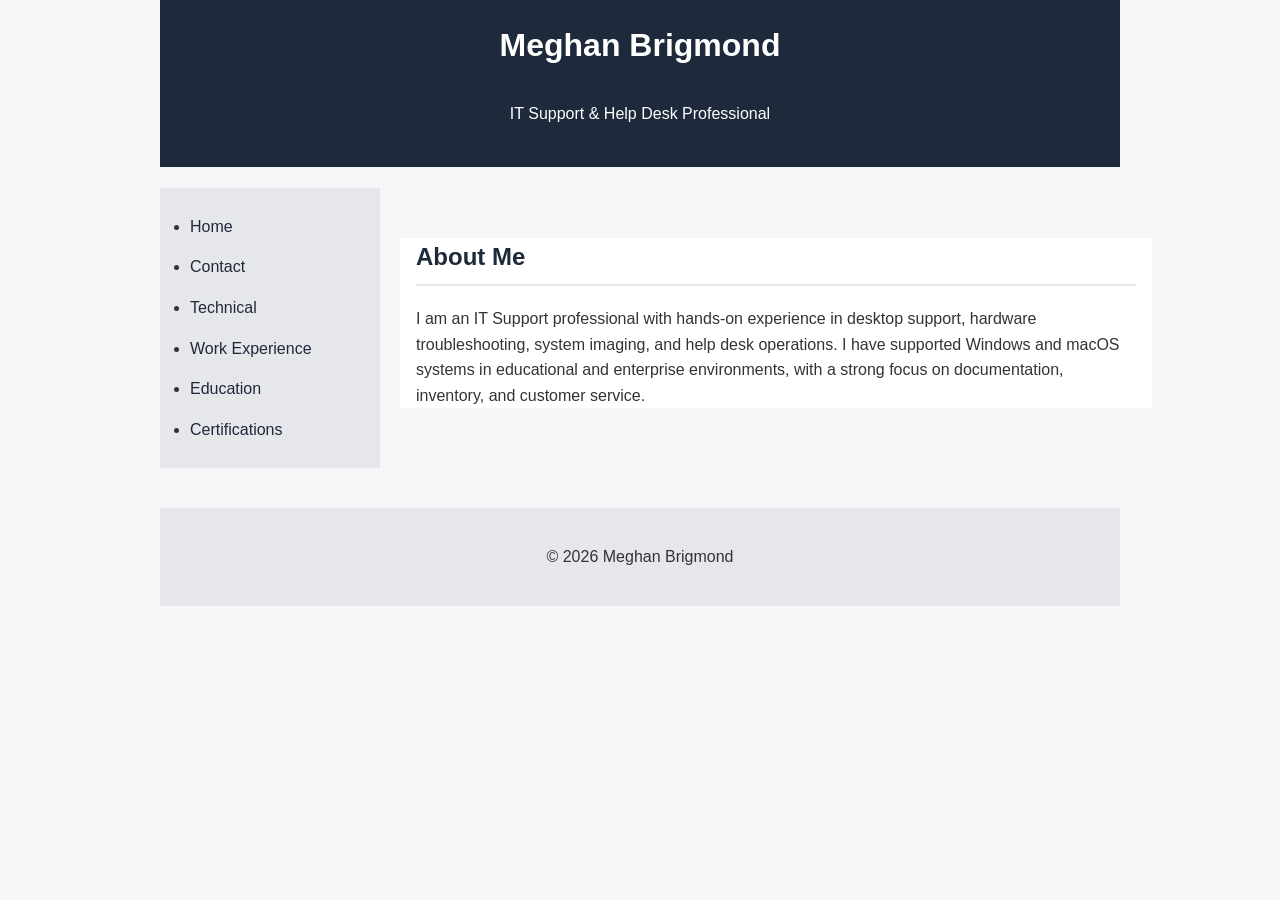
<file: index.html>
<!DOCTYPE html>
<html lang="en">
<head>
  <meta charset="UTF-8" />
  <title>Meghan Brigmond | IT Support Portfolio</title>
  <meta name="viewport" content="width=device-width, initial-scale=1.0">
  <link rel="stylesheet"
        href="https://cdnjs.cloudflare.com/ajax/libs/font-awesome/4.7.0/css/font-awesome.min.css">
  <link href="styles.css" rel="stylesheet"/>
</head>
  <body>
    <div class="wrapper">
      <header>
        <h1>Meghan Brigmond</h1>
        <p>IT Support & Help Desk Professional</p>
      </header>
          <div class="page-layout">
         <nav class="sidebar">
            <ul>
              <li><a href="index.html">Home</a></li>
              <li><a href="contact.html">Contact</a></li>
              <li><a href="technical.html">Technical</a></li>
              <li><a href="work-exp.html">Work Experience</a></li>
              <li><a href="education.html">Education</a></li>
              <li><a href="certifcations.html">Certifications</a></li>
            </ul>
        </nav>
   <main>
    <section>
        <h2>About Me</h2>
        <p>
          I am an IT Support professional with hands-on experience in desktop support,
          hardware troubleshooting, system imaging, and help desk operations. I have
          supported Windows and macOS systems in educational and enterprise environments,
          with a strong focus on documentation, inventory, and customer service.
        </p>
    </section>
   </main>
  </div>
    <footer>
      <p>© 2026 Meghan Brigmond</p>
    </footer>
    </div>
  </body>
</html>
</file>
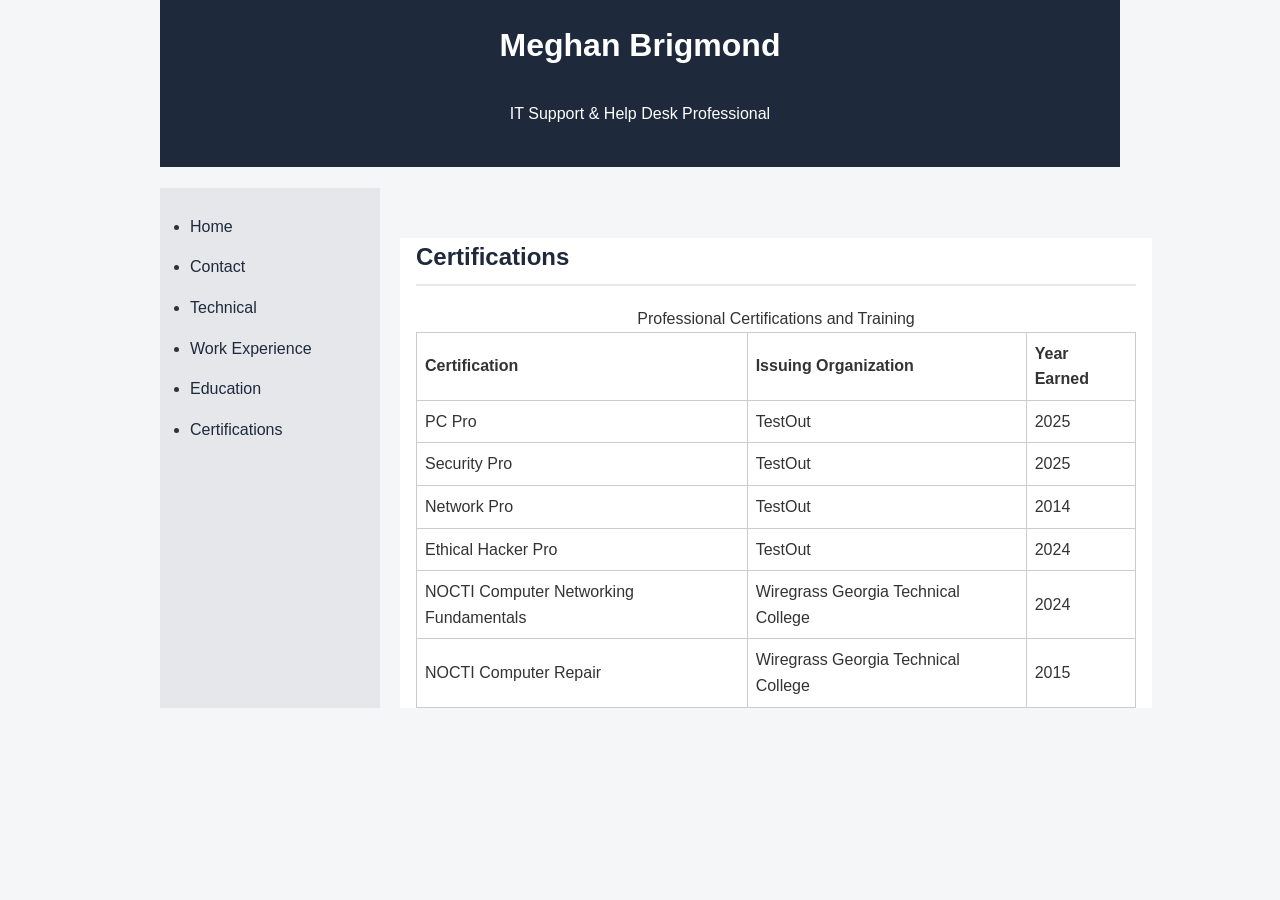
<file: certifcations.html>
<!DOCTYPE html>
<html lang="en">
<head>
  <meta charset="UTF-8" />
  <title>Meghan Brigmond | IT Support Portfolio</title>
  <meta name="viewport" content="width=device-width, initial-scale=1.0">
  <link rel="stylesheet"
        href="https://cdnjs.cloudflare.com/ajax/libs/font-awesome/4.7.0/css/font-awesome.min.css">
  <link href="styles.css" rel="stylesheet"/>
    <body>
      <div class="wrapper">
      <header>
        
          <h1>Meghan Brigmond</h1>
          <p>IT Support & Help Desk Professional</p>
        </header>
      <div class="layout">
          <nav class="sidebar">
              <ul>
                <li><a href="index.html">Home</a></li>
                <li><a href="contact.html">Contact</a></li>
                <li><a href="technical.html">Technical</a></li>
                <li><a href="work-exp.html">Work Experience</a></li>
                <li><a href="education.html">Education</a></li>
                <li><a href="certifcations.html">Certifications</a></li>
              </ul>
          </nav>
      <main>
      <section>
        <h2>Certifications</h2>
     <table>
        <caption>Professional Certifications and Training</caption>
        <thead>
          <tr>
            <th>Certification</th>
            <th>Issuing Organization</th>
            <th>Year Earned</th>
          </tr>
        </thead>
        <tbody>
          <tr>
            <td>PC Pro</td>
            <td>TestOut</td>
            <td>2025</td>
          </tr>
          <tr>
            <td>Security Pro</td>
            <td>TestOut</td>
            <td>2025</td>
          </tr>
          <tr>
            <td>Network Pro</td>
            <td>TestOut</td>
            <td>2014</td>
          </tr>
          <tr>
            <td>Ethical Hacker Pro</td>
            <td>TestOut</td>
            <td>2024</td>
          </tr>
          <tr>
            <td>NOCTI Computer Networking Fundamentals</td>
            <td>Wiregrass Georgia Technical College</td>
            <td>2024</td>
          </tr>
          <tr>
            <td>NOCTI Computer Repair</td>
            <td>Wiregrass Georgia Technical College</td>
            <td>2015</td>
          </tr>
        </tbody>
      </table>
      </section>
      </main>
    </div>
    </div>
</body>
</file>
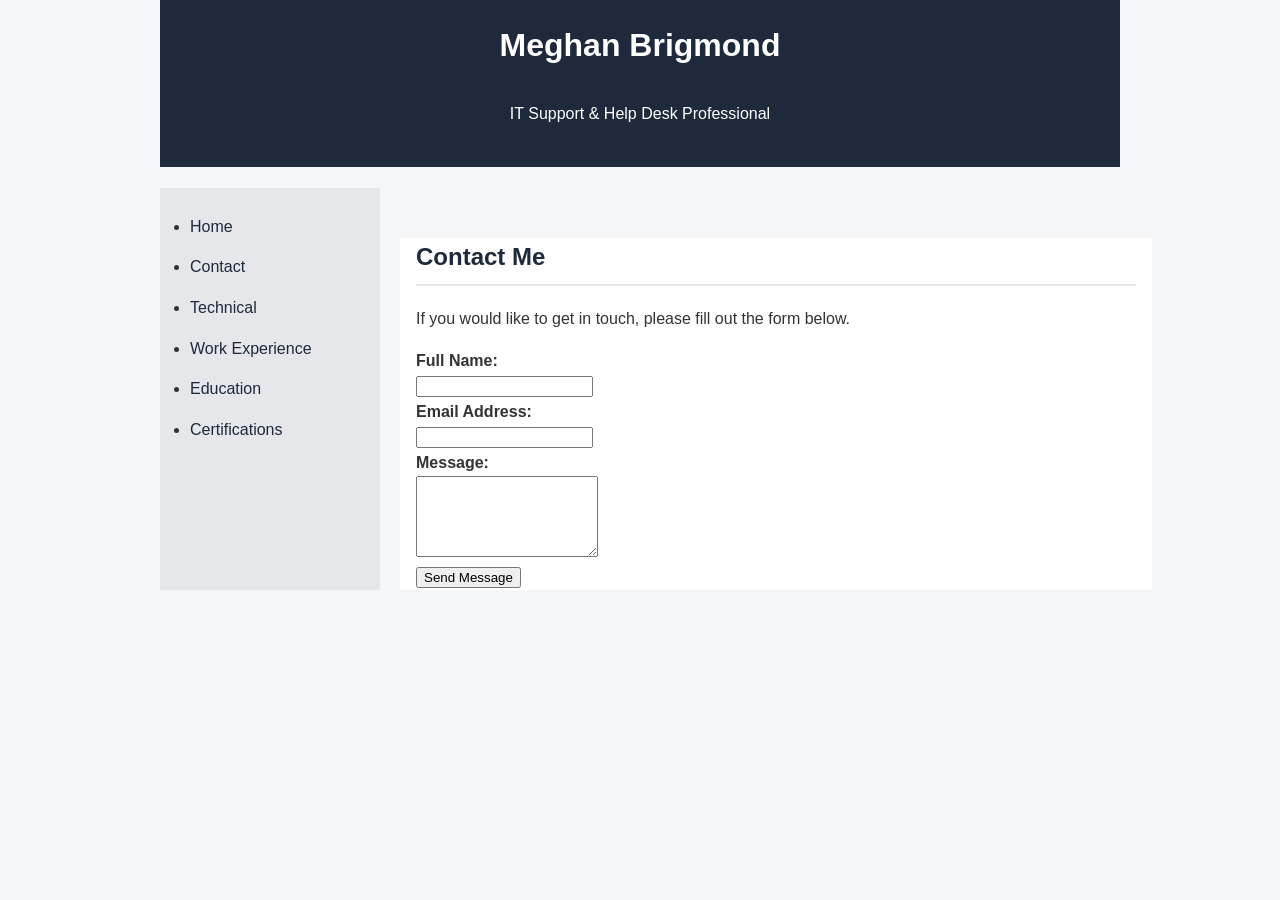
<file: contact.html>
<!DOCTYPE html>
<html lang="en">
<head>
  <meta charset="UTF-8" />
  <title>Meghan Brigmond | IT Support Portfolio</title>
  <meta name="viewport" content="width=device-width, initial-scale=1.0">
  <link rel="stylesheet"
        href="https://cdnjs.cloudflare.com/ajax/libs/font-awesome/4.7.0/css/font-awesome.min.css">
  <link href="styles.css" rel="stylesheet"/> 
  <body>
    <div class="wrapper">
     <header>
        <h1>Meghan Brigmond</h1>
        <p>IT Support & Help Desk Professional</p>
      </header>
          <div class="layout">
         <nav class="sidebar">
            <ul>
              <li><a href="index.html">Home</a></li>
              <li><a href="contact.html">Contact</a></li>
              <li><a href="technical.html">Technical</a></li>
              <li><a href="work-exp.html">Work Experience</a></li>
              <li><a href="education.html">Education</a></li>
              <li><a href="certifcations.html">Certifications</a></li>
            </ul>
        </nav>
<main>
  <section>
    <h2>Contact Me</h2>
    <p>If you would like to get in touch, please fill out the form below.</p>

    <form action="#" method="post">
      <div>
        <label for="name">Full Name:</label><br>
        <input type="text" id="name" name="name" required>
      </div>

      <div>
        <label for="email">Email Address:</label><br>
        <input type="email" id="email" name="email" required>
      </div>

      <div>
        <label for="message">Message:</label><br>
        <textarea id="message" name="message" rows="5" required></textarea>
      </div>

      <div>
        <button type="submit">Send Message</button>
      </div>
    </form>
  </section>
</main>
          </div>
  </div>
  </body>
</file>
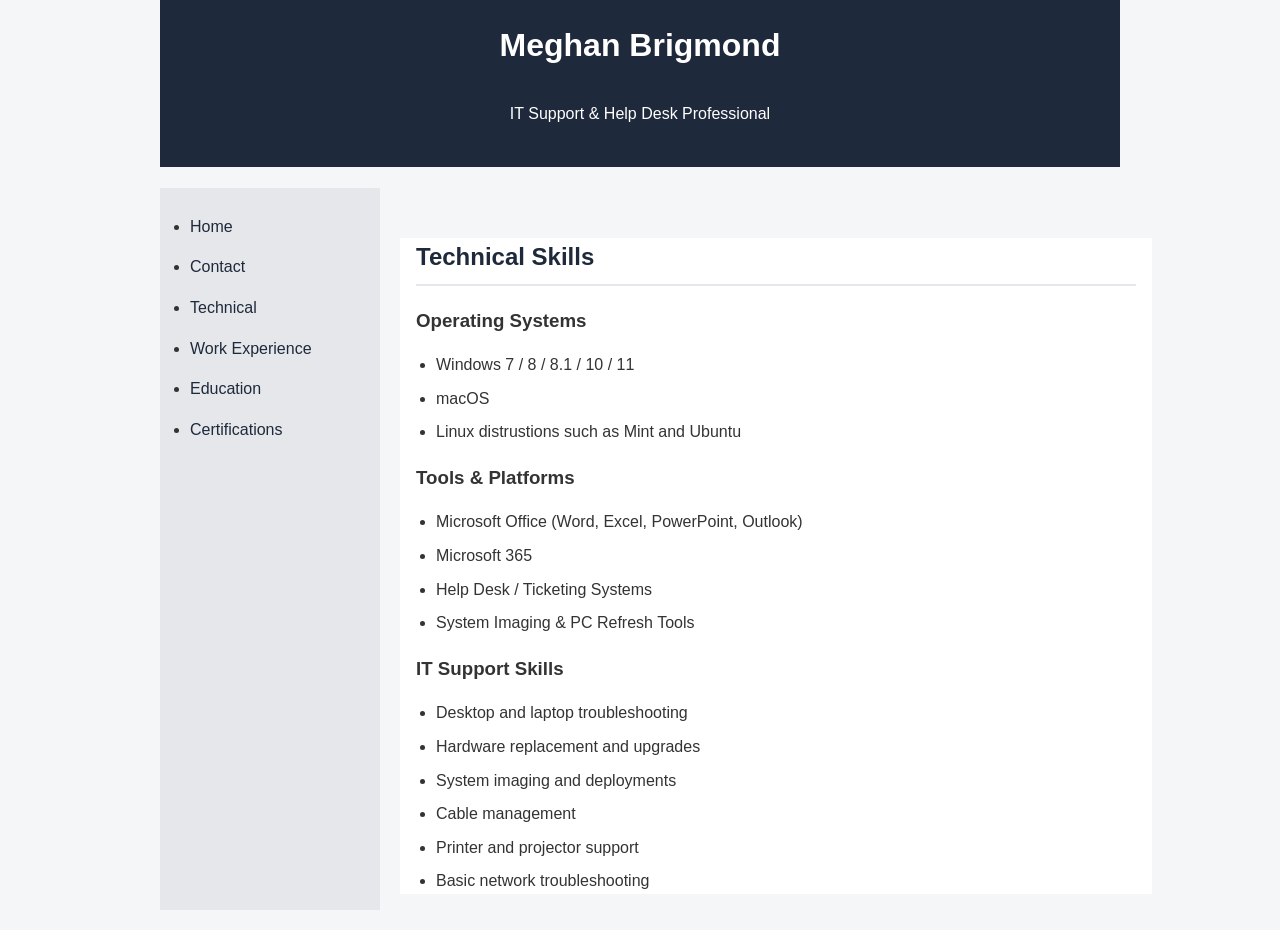
<file: technical.html>
<!DOCTYPE html>
<html lang="en">
<head>
  <meta charset="UTF-8" />
  <title>Meghan Brigmond | IT Support Portfolio</title>
  <meta name="viewport" content="width=device-width, initial-scale=1.0">
  <link rel="stylesheet"
        href="https://cdnjs.cloudflare.com/ajax/libs/font-awesome/4.7.0/css/font-awesome.min.css">
  <link href="styles.css" rel="stylesheet"/>
 <body>
  <div class="wrapper">
   <header>
        <h1>Meghan Brigmond</h1>
        <p>IT Support & Help Desk Professional</p>
      </header>
          <div class="layout">
         <nav class="sidebar">
            <ul>
              <li><a href="index.html">Home</a></li>
              <li><a href="contact.html">Contact</a></li>
              <li><a href="technical.html">Technical</a></li>
              <li><a href="work-exp.html">Work Experience</a></li>
              <li><a href="education.html">Education</a></li>
              <li><a href="certifcations.html">Certifications</a></li>
            </ul>
        </nav>
    <main>
    <section>
        <h2>Technical Skills</h2>

        <h3>Operating Systems</h3>
        <ul>
          <li>Windows 7 / 8 / 8.1 / 10 / 11</li>
          <li>macOS</li>
          <li>Linux distrustions such as Mint and Ubuntu</li>
        </ul>

        <h3>Tools & Platforms</h3>
        <ul>
          <li>Microsoft Office (Word, Excel, PowerPoint, Outlook)</li>
          <li>Microsoft 365</li>
          <li>Help Desk / Ticketing Systems</li>
          <li>System Imaging & PC Refresh Tools</li>
        </ul>

        <h3>IT Support Skills</h3>
        <ul>
          <li>Desktop and laptop troubleshooting</li>
          <li>Hardware replacement and upgrades</li>
          <li>System imaging and deployments</li>
          <li>Cable management</li>
          <li>Printer and projector support</li>
          <li>Basic network troubleshooting</li>
        </ul>
    </section>
    </main>
  </div>
  </div>
 </body>
</file>
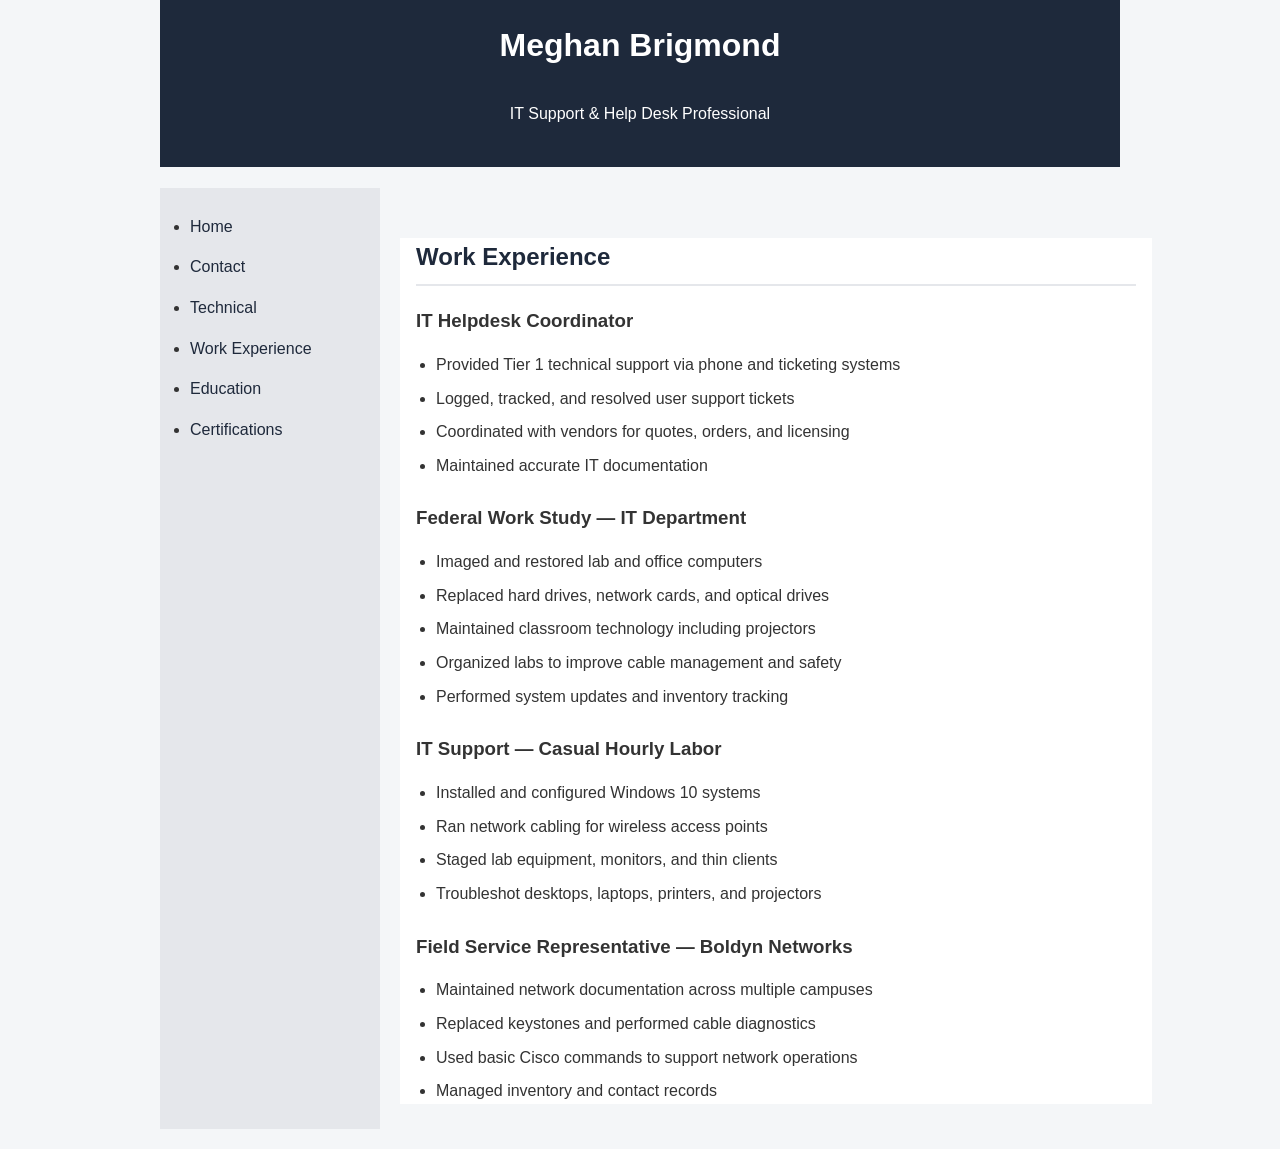
<file: work-exp.html>
<!DOCTYPE html>
<html lang="en">
<head>
  <meta charset="UTF-8" />
  <title>Meghan Brigmond | IT Support Portfolio</title>
  <meta name="viewport" content="width=device-width, initial-scale=1.0">
  <link rel="stylesheet"
        href="https://cdnjs.cloudflare.com/ajax/libs/font-awesome/4.7.0/css/font-awesome.min.css">
  <link href="styles.css" rel="stylesheet"/>
  <body>
    <div class="wrapper">
        <header>
        <h1>Meghan Brigmond</h1>
        <p>IT Support & Help Desk Professional</p>
      </header>
       <div class="layout">
         <nav class="sidebar">
            <ul>
              <li><a href="index.html">Home</a></li>
              <li><a href="contact.html">Contact</a></li>
              <li><a href="technical.html">Technical</a></li>
              <li><a href="work-exp.html">Work Experience</a></li>
              <li><a href="education.html">Education</a></li>
              <li><a href="certifcations.html">Certifications</a></li>
            </ul>
          </nav>
<main>
  <section>
    <h2>Work Experience</h2>

    <div class="experience">
      <h3>IT Helpdesk Coordinator</h3>
      <ul>
        <li>Provided Tier 1 technical support via phone and ticketing systems</li>
        <li>Logged, tracked, and resolved user support tickets</li>
        <li>Coordinated with vendors for quotes, orders, and licensing</li>
        <li>Maintained accurate IT documentation</li>
      </ul>
    </div>

    <div class="experience">
      <h3>Federal Work Study — IT Department</h3>
      <ul>
        <li>Imaged and restored lab and office computers</li>
        <li>Replaced hard drives, network cards, and optical drives</li>
        <li>Maintained classroom technology including projectors</li>
        <li>Organized labs to improve cable management and safety</li>
        <li>Performed system updates and inventory tracking</li>
      </ul>
    </div>

    <div class="experience">
      <h3>IT Support — Casual Hourly Labor</h3>
      <ul>
        <li>Installed and configured Windows 10 systems</li>
        <li>Ran network cabling for wireless access points</li>
        <li>Staged lab equipment, monitors, and thin clients</li>
        <li>Troubleshot desktops, laptops, printers, and projectors</li>
      </ul>
    </div>

    <div class="experience">
      <h3>Field Service Representative — Boldyn Networks</h3>
      <ul>
        <li>Maintained network documentation across multiple campuses</li>
        <li>Replaced keystones and performed cable diagnostics</li>
        <li>Used basic Cisco commands to support network operations</li>
        <li>Managed inventory and contact records</li>
      </ul>
    </div>
  </section>
</main>
    </div>
    </div>
</body>
</file>
<file: styles.css>
/*
navy blue #1e293b
light grey #f4f6f8
white #ffffff
blue #25633b
dark grey #333333
*/


body {
  margin: 0;
  font-family: Arial, Helvetica, sans-serif;
  background-color: #f4f6f8;
  color: #333;
  line-height: 1.6;
}
.wrapper{
  background-color: #f4f6f8;
  width: 92%;
  margin: 0 auto;
  max-width: 960px;
  padding: 0 2%;
  padding-bottom: 20px;
}

header {
  background-color: #1e293b;
  color: white;
  text-align: center;
  padding: 20px;
  margin-bottom: 21px;
}

header h1 {
  margin: 0 0 10px 0;
}

header p {
  margin: 0;
  padding: 20px;
}


section {
  background: white;
  width: 100%;
  margin: 0;
  padding: 0 16px;
}

h2 {
  color: #1e293b;
  border-bottom: 2px solid #e5e7eb;
  padding-bottom: 8px;
}

h3 {
  margin-bottom: 5px;
}


ul {
  padding-left: 20px;
}

li {
  margin-bottom: 8px;
}


.experience {
  margin-bottom: 25px;
}


a {
  color: #2563eb;
  text-decoration: none;
  font-weight: 500;
}

a:hover {
  text-decoration: underline;
}

footer {
  text-align: center;
  padding: 20px;
  background-color: #e5e7eb;
  margin-top: 40px;
}
.layout{
  display: flex;
}
.sidebar a{
  color: #1e293b;
  display: block;
  margin-bottom: 15px;
}
main{
  flex: 1;
  padding-top: 30px;
}
nav{
  background-color: #e5e7eb;
  padding: 10px;
  margin-right: 20px;
  width: 200px;
}
.page-layout{
  display: flex;
  align-items: flex-start;
}
table {
  width: 100%;
  border-collapse: collapse;
}

th, td {
  border: 1px solid #ccc;
  padding: 8px;
  text-align: left;
}

label {
  font-weight: bold;
}
.education-item {
  display: flex;
  align-items: center;
  margin-bottom: 20px;
}

.school-logo {
  width: 100px;
  height: auto;
  margin-right: 20px;
}
</file>
